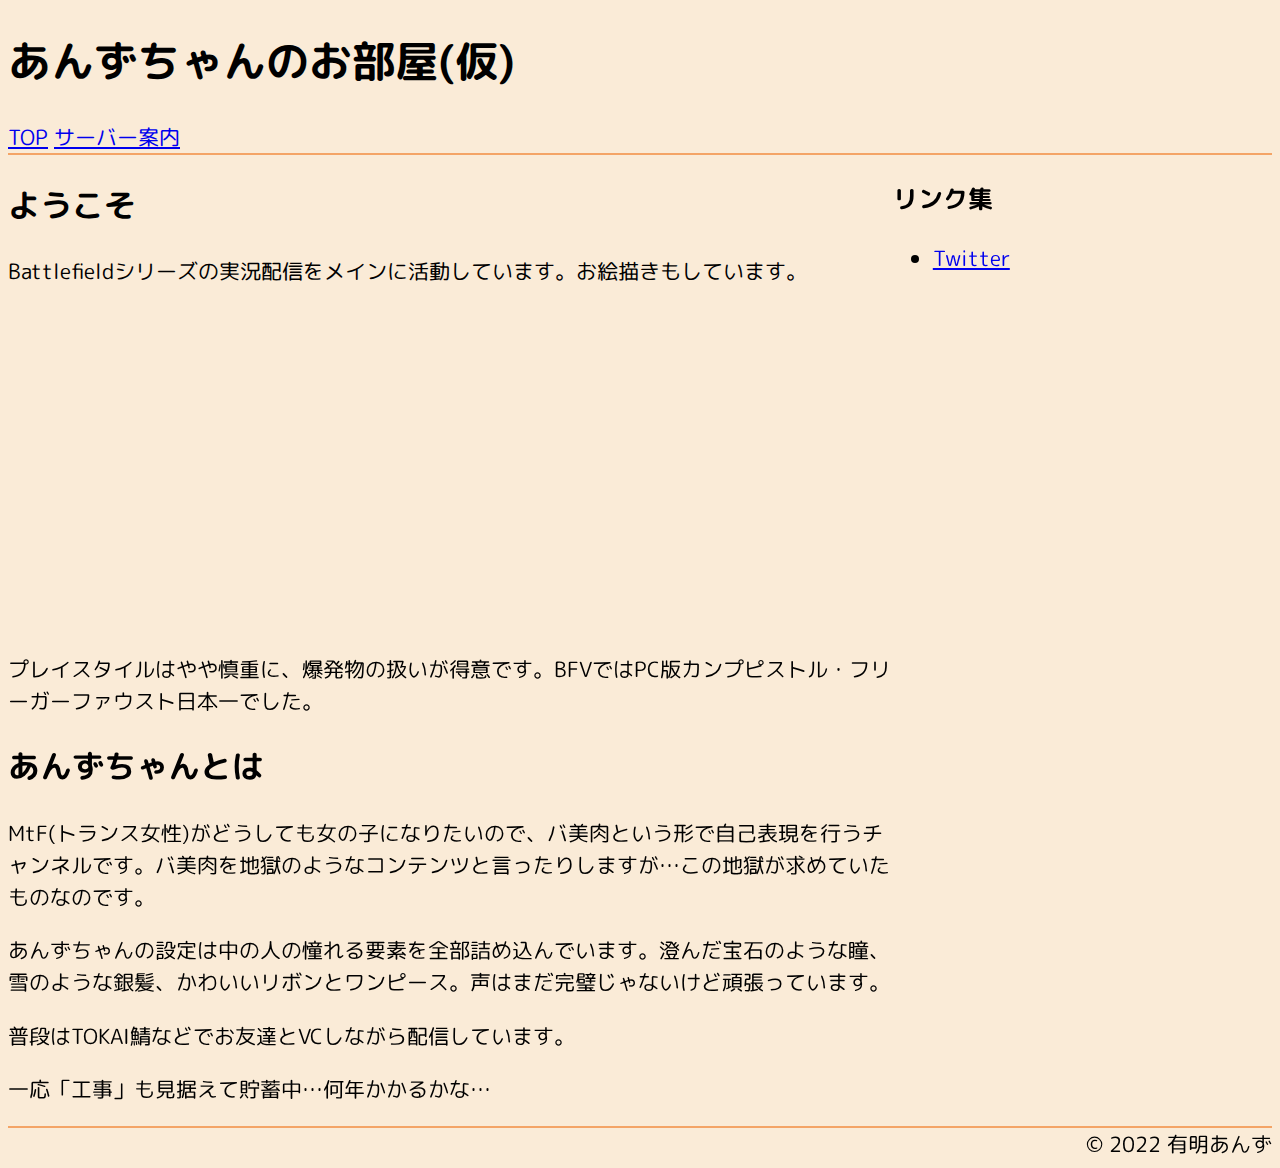
<file: index.html>
<!DOCTYPE html>
<html lang="ja">
<head>
	<meta charset="UTF-8">
	<title>有明あんず公式WEB|トップページ</title>
	<link rel="preconnect" href="https://fonts.googleapis.com">
	<link rel="preconnect" href="https://fonts.gstatic.com" crossorigin>
	<link href="https://fonts.googleapis.com/css2?family=M+PLUS+Rounded+1c&display=swap" rel="stylesheet">
	<link rel="stylesheet" href="resources/css/main.css">
</head>
<body>
<header>
	<h1>あんずちゃんのお部屋(仮)</h1>
	<nav>
		<ul>
			<li><a href="index.html">TOP</a></li>
			<li><a href="server.html">サーバー案内</a></li>
		</ul>
	</nav>
</header>
<div id="main-container">
	<main>
		<article>
			<h2>ようこそ</h2>
			<p>Battlefieldシリーズの実況配信をメインに活動しています。お絵描きもしています。</p>
			<iframe width="560" height="315" src="https://www.youtube.com/embed/?list=PLEg14FxRxx-wf7_0kTLn0_4nBG6omp99I" title="YouTube video player" frameborder="0" allow="accelerometer; autoplay; clipboard-write; encrypted-media; gyroscope; picture-in-picture" allowfullscreen></iframe>
			<p>プレイスタイルはやや慎重に、爆発物の扱いが得意です。BFVではPC版カンプピストル・フリーガーファウスト日本一でした。</p>
		</article>
		<article>
			<h2>あんずちゃんとは</h2>
			<p>MtF(トランス女性)がどうしても女の子になりたいので、バ美肉という形で自己表現を行うチャンネルです。バ美肉を地獄のようなコンテンツと言ったりしますが…この地獄が求めていたものなのです。</p>
			<p>あんずちゃんの設定は中の人の憧れる要素を全部詰め込んでいます。澄んだ宝石のような瞳、雪のような銀髪、かわいいリボンとワンピース。声はまだ完璧じゃないけど頑張っています。</p>
			<p>普段はTOKAI鯖などでお友達とVCしながら配信しています。</p>
			<p>一応「工事」も見据えて貯蓄中…何年かかるかな…</p>
		</article>
	</main>
	<aside>
		<h3>リンク集</h3>
		<ul>
			<li><a href="https://twitter.com/ANZUARIAKE0127">Twitter</a></li>
		</ul>
	</aside>
</div>
<footer>
	© 2022 有明あんず
</footer>
</body>
</html>
</file>
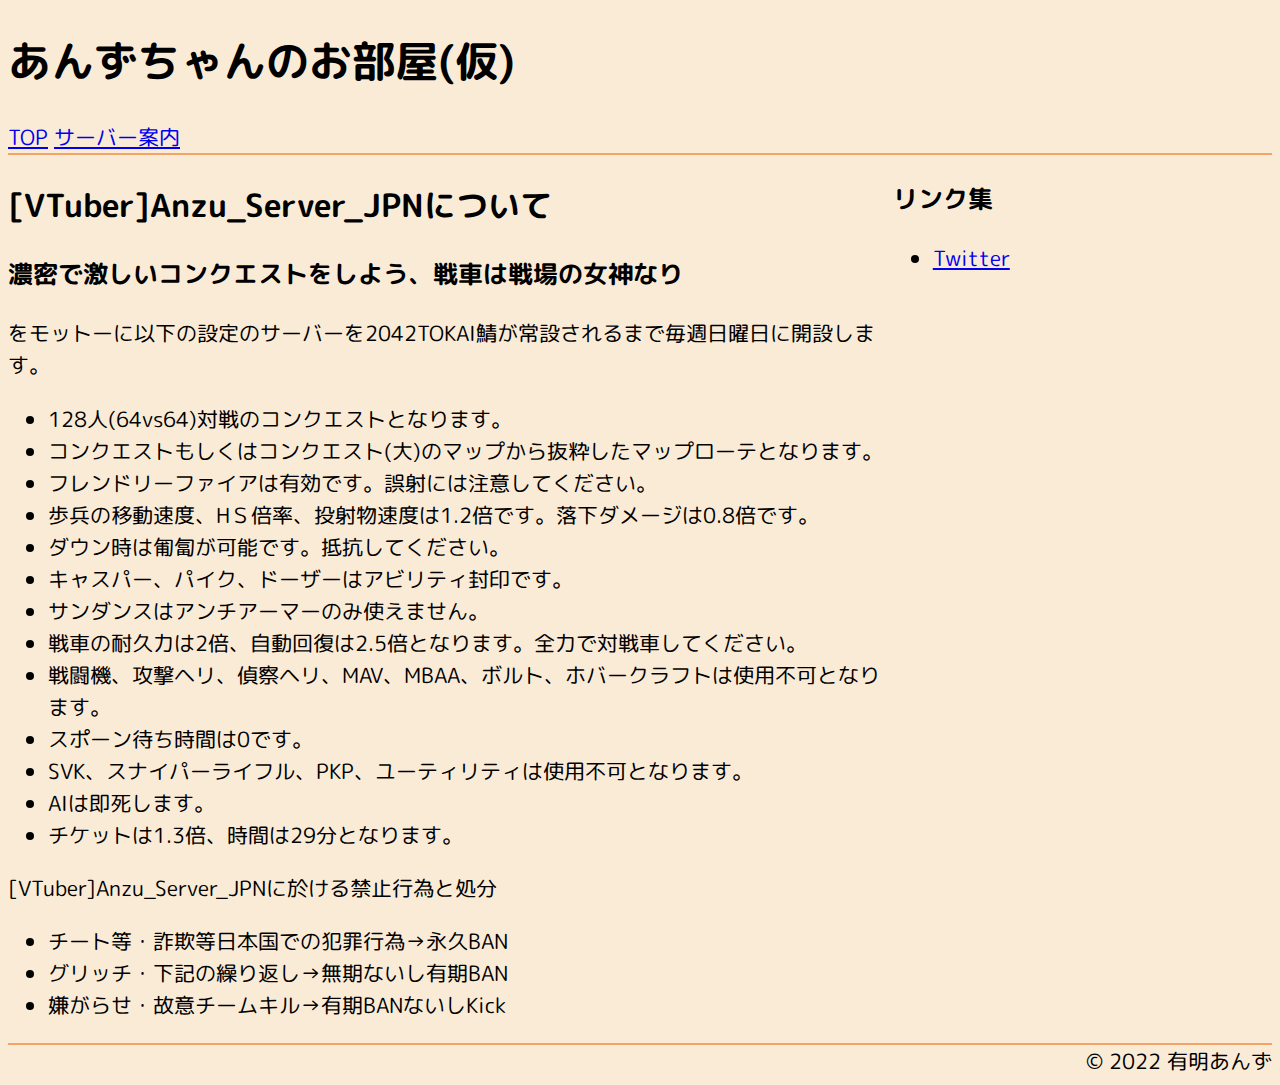
<file: server.html>
<!DOCTYPE html>
<html lang="ja">
<head>
	<meta charset="UTF-8">
	<title>有明あんず公式WEB|サーバーについて</title>
	<link rel="preconnect" href="https://fonts.googleapis.com">
	<link rel="preconnect" href="https://fonts.gstatic.com" crossorigin>
	<link href="https://fonts.googleapis.com/css2?family=M+PLUS+Rounded+1c&display=swap" rel="stylesheet">
	<link rel="stylesheet" href="resources/css/main.css">
</head>
<body>
<header>
	<h1>あんずちゃんのお部屋(仮)</h1>
	<nav>
		<ul>
			<li><a href="index.html">TOP</a></li>
			<li><a href="server.html">サーバー案内</a></li>
		</ul>
	</nav>
</header>
<div id="main-container">
	<main>
		<article>
			<h2>[VTuber]Anzu_Server_JPNについて</h2>
			<h3>濃密で激しいコンクエストをしよう、戦車は戦場の女神なり</h3>
			をモットーに以下の設定のサーバーを2042TOKAI鯖が常設されるまで毎週日曜日に開設します。
			<ul>

				<li>128人(64vs64)対戦のコンクエストとなります。</li>
				<li>コンクエストもしくはコンクエスト(大)のマップから抜粋したマップローテとなります。</li>
				<li>フレンドリーファイアは有効です。誤射には注意してください。</li>
				<li>歩兵の移動速度、HＳ倍率、投射物速度は1.2倍です。落下ダメージは0.8倍です。</li>
				<li>ダウン時は匍匐が可能です。抵抗してください。</li>
				<li>キャスパー、パイク、ドーザーはアビリティ封印です。</li>
				<li>サンダンスはアンチアーマーのみ使えません。</li>
				<li>戦車の耐久力は2倍、自動回復は2.5倍となります。全力で対戦車してください。</li>
				<li>戦闘機、攻撃ヘリ、偵察ヘリ、MAV、MBAA、ボルト、ホバークラフトは使用不可となります。</li>
				<li>スポーン待ち時間は0です。</li>
				<li>SVK、スナイパーライフル、PKP、ユーティリティは使用不可となります。</li>
				<li>AIは即死します。</li>
				<li>チケットは1.3倍、時間は29分となります。</li>
			</ul>
		</article>
		<article>
			[VTuber]Anzu_Server_JPNに於ける禁止行為と処分
			<ul>
				<li>チート等・詐欺等日本国での犯罪行為→永久BAN</li>
				<li>グリッチ・下記の繰り返し→無期ないし有期BAN</li>
				<li>嫌がらせ・故意チームキル→有期BANないしKick</li>
			</ul>
		</article>
	</main>
	<aside>
		<h3>リンク集</h3>
		<ul>
			<li><a href="https://twitter.com/ANZUARIAKE0127">Twitter</a></li>
		</ul>
	</aside>
</div>
<footer>
	© 2022 有明あんず
</footer>
</body>
</html>
</file>
<file: resources/css/main.css>
body {
    /*display: grid;*/
    /*grid-template-rows: 150px 700px 1fr;*/
    /*grid-template-columns: 70% 1fr;*/
    /*grid-template-areas:*/
    /*    "header header"*/
    /*    "main aside"*/
    /*    ". footer";*/
    background: antiquewhite;
    font-family: 'M PLUS Rounded 1c', sans-serif;
    font-size: 16pt;
}

#main-container {
    display: grid;
    grid-template-columns: 70% 1fr;
    grid-template-areas:
        "main aside";
}

nav > ul {
    list-style-type: none; /* Remove bullets */
    padding: 0; /* Remove padding */
    margin: 0; /* Remove margins */
}

nav > ul > li {
    display: inline-block;
}

header {
    /*grid-area: header;*/
    border-bottom: #F4A466 2pt solid;
}

main {
    grid-area: main;
}

aside {
    grid-area: aside;
}

footer {
    text-align: right;
    border-top: #F4A466 2pt solid;
    /*grid-area: footer;*/
}
</file>
